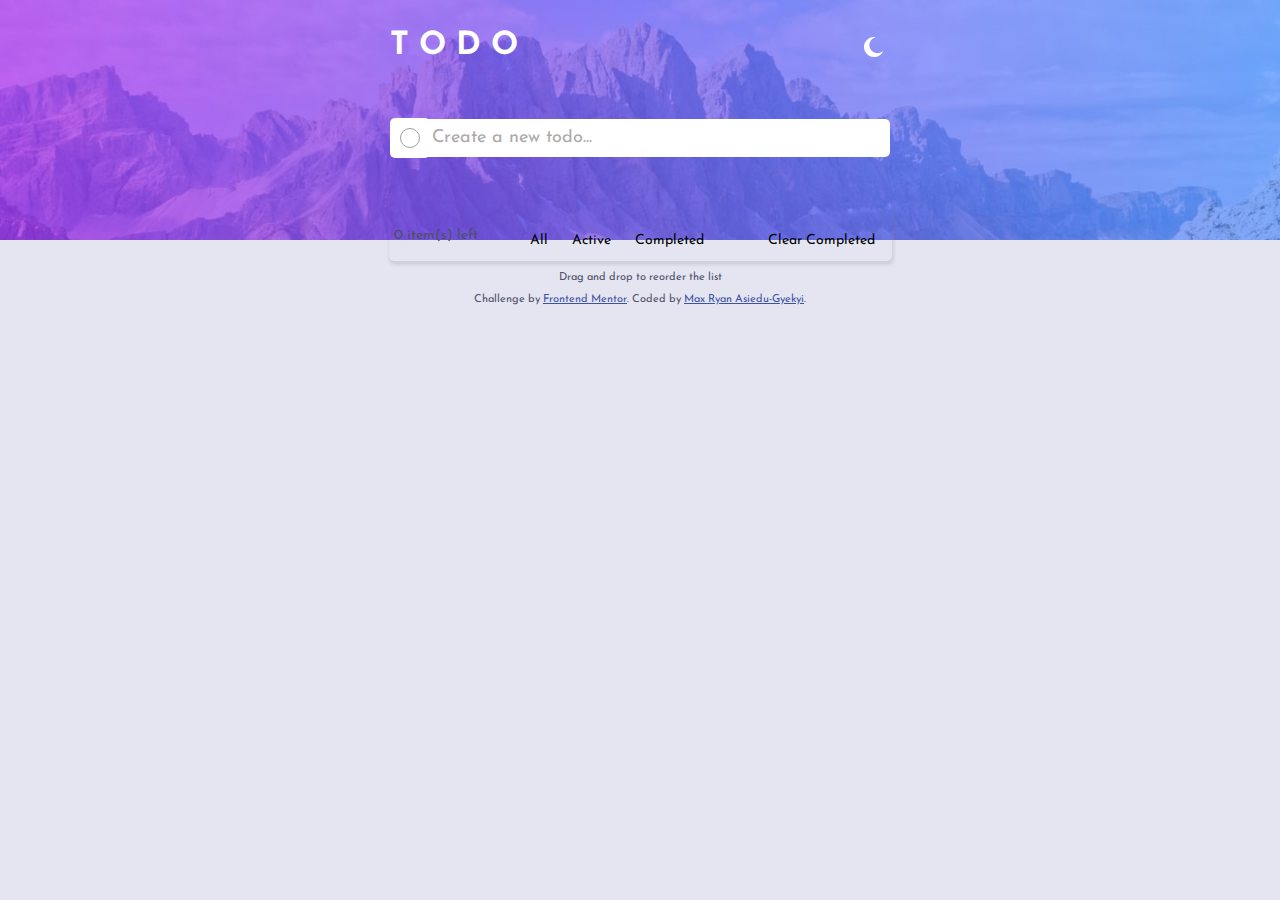
<file: index.html>
<!DOCTYPE html>
<html lang="en">
<head>
  <meta charset="UTF-8">
  <meta name="viewport" content="width=device-width, initial-scale=1.0"> 

  <link rel="icon" type="image/png" sizes="32x32" href="./images/favicon-32x32.png">
  
  <title>Todo App | Max Ryan</title>
  <link rel = stylesheet type ="text/css" href="style.css">
  <link rel="stylesheet" href="https://fonts.googleapis.com/css?family=Josefin+Sans">
  <script src="http://code.jquery.com/jquery-1.9.1.min.js"></script>

    
</head>
<body>
  <div id="header" class="header">
    <div class="header-top">
      <h1>T O D O</h1>
      <button class="toggle-button" onclick="myFunction()">
        <img src="images/icon-moon.svg">
      </button>
    </div>

    <div class="header-bottom">
      <div class="input-container">
        <input type="text" id="newInput" placeholder="">
        
      </div>
      <input type="text" id="newInputPlaceholder" placeholder="  Create a new todo...">
      <div class="add-button-container">
        <button id="add-button" onclick="addTask"></button>
      </div>
    </div>
    
    
  </div>
  
  <div id = "todo-list-container">
    <ul id="todo-list"></ul>
   
  </div>
  <div id="button-container">
    <div id="task-count"></div>
    <button id="all-button">All</button>
    <button id="active-button">Active</button>
    <button id="completed-button">Completed</button>
    <button id="clear-completed-button">Clear Completed</button>
  </div>
  



<footer class="attribution">
    <p>Drag and drop to reorder the list</p>
    Challenge by <a href="https://www.frontendmentor.io?ref=challenge" target="_blank">Frontend Mentor</a>. 
    Coded by <a href="https://github.com/codelikemax/to-do-app.git">Max Ryan Asiedu-Gyekyi</a>.
</footer>


  <script type ="text/javascript" src="script.js"></script>
</body>
</html>
</file>
<file: style.css>
body {
    margin: 0;
    min-width: 250px;
    font-family: "Josefin Sans", sans-serif;
    background-color: hsl(236, 33%, 92%);
    color: hsl(233, 14%, 35%);
    font-size: 14px;
    text-align: center;
}
.attribution { font-size: 11px; text-align: center; }
.attribution a { color: hsl(228, 45%, 44%); }
 /***********************************************************************/
 /* header style*/
 .header {
    display: flex;
    flex-direction: column;
    align-items: center;
    justify-content: space-between;
    padding: 30px;
    background: url(images/bg-desktop-light.jpg);
    background-size: cover;
    min-height: 20vh;
  }
  
  .header h1 {
    margin: 0;
    color: white;
    font-size: 32px;
    margin-bottom: 5px;
  }

  #newInput {
    display: flex;
    outline: none;
    width: 100%;
    max-width: 500px;
    padding-left: 40px;
    position: inherit;
    font-size: 14px;
    font-family: "Josefin Sans", sans-serif;
    caret-color: #ccc;
    margin: 0;
    border: none;
    outline: none;
    border-radius: 5px; /* Rounded border only on the right side */
    padding: 15px 10px 10px ; /* Adjusted padding */
  }

  #newInputPlaceholder {
    margin: 0;
    border: none;
    outline: none;
    border-radius: 5px; /* Rounded border only on the left side */
    width: 100%;
    padding: 10px 40px 10px 10px; /* Adjusted padding */
    font-size: 18px;
    font-family: "Josefin Sans", sans-serif;
    z-index: 1; /* Ensure it's above the second input */
    position: relative; /* Make sure it respects its z-index */
  }
  #newInputPlaceholder::placeholder {
    color: #acaaaa;
  }
  
  input:focus::placeholder {
    opacity: 0.2;
  }
  
.header-top {
    display: flex;
    align-items: center;
    justify-content: space-between;
    width: 100%;
    max-width:500px;
   
}


.header-bottom {
    display: flex;
    align-items: center;
    width: 100%;
    max-width: 500px;
    position: relative;
    border-radius: 5px;
    margin-bottom: 0.1rem;
  
}
  
/* Clear floats after the header */
.header:after {
    content: "";
    display: table;
    clear: both;
} 

.input-container {
    position: relative;
    flex: 1;
  }

 
/************************************************LIST STYLE*******************************************/

#todo-list-container {
    display: flex;
    flex-direction: column;
    align-items: center;
    justify-content: center;
    width: 100%;
    max-width: 500px;
    margin: auto;
    margin-top: -30px;
    border-radius: 5px;
    font-family: "Josefin Sans, sans-serif";
    
}
#todo-list-container {
    overflow-x: hidden;
}

#todo-list {
    list-style-type: none;
    margin: 0;
    padding: 0;
    overflow-y: auto;
    max-height: 400px;
  }
  

#todo-list::-webkit-scrollbar {
    width: 0.5em;
}


#todo-list::-webkit-scrollbar-thumb {
    background-color: hsl(236, 9%, 61%);
}

  
/*Styling toggle-button*/
.toggle-button {
    border: none;
    background-color: transparent;
    background: none;
    src: url(/images/icon-moon.svg);
    cursor: pointer;
    position: right;
    margin-left: 20px;
    margin-right: calc(100% - 500px);
}

.toggle-button-container {
    display: flex;
    align-items: center;
    position: absolute;
    top: -35px;
    left: 50%;
    transform: translateX(-50%);
  }
.toggle-button img
{
    width: 20px;
    
}

/*******************************************************************************/
/* Margins and padding for the list */
ul {
    margin: 20px;
    padding: 50px;
    width: 500px;
    position: relative;
    border-radius: 5px;
}
  
/* Style the list items */
ul li {
    cursor: pointer;
    position: relative;
    padding: 12px 8px 12px 40px;
    border-bottom: 1px solid #ccc;
    list-style-type: none;
    background-color: #fff;
    font-size: 18px;
    transition: 0.2s;
    font-family: "Josefin Sans", sans-serif;
    
}
li {
    display: flex;
    align-items: center;
    padding: 12px;
    border-bottom: 1px solid #ccc;
  }

/* Adding circles for checks */
ul li::before {
    content: "";
    position: absolute;
    left: 10px;
    top: 50%;
    transform: translateY(-50%);
    width: 20px;
    height: 20px;
    border: 1px solid #9e9e9e;
    border-radius: 50%;
    transition: background-color 0.3s ease-in-out;
}
  
/* Change border color on hover */
ul li:hover::before {
    border-color: linear-gradient(to bottom, hsl(192, 100%, 67%), hsl(280, 87%, 65%)) ;
    border: 1px solid thistle;    
}
  
/* When clicked on, add a background color and strike out text */
ul li.checked {
    color: hsl(236, 9%, 61%);
    text-decoration: line-through;
}
  
/* "checked" mark when clicked */
ul li.checked::before {
    content: url("./images/icon-check.svg");
    background-image: linear-gradient(to bottom, hsl(192, 100%, 67%), hsl(280, 87%, 65%));
    background-size:contain;
    background-repeat: no-repeat;
    background-position: center;
    border: 0px solid transparent;
    border-radius: 50%;
    width: 20px; 
    height: 20px; 
}
  
  
/* Show the checked circle by default */
ul li.checked::before {
    opacity: 1;
    border-radius: 50%;
    top: 50%;
    width: 20px;
    height: 20px;

}
  
/* Style the close button */
.close {
  position: absolute;
  visibility: hidden;
  margin-left: auto; 
  right: 0;
  top: 0;
  padding: 12px 16px 12px 16px;
}
.close:hover {
    background-color:hsl(236, 9%, 61%);
    color: black;
}
li:hover .close {
    visibility: visible;
    background: none;
  }
**********************************************************************************************/

  
/* Style the input */
input {
    margin: 0;
    border: none;
    border-radius: 0;
    width: 100%; /* Adjusted width to take up the entire width */
    padding: 10px 40px 10px 30px; /* Adjusted the right padding to create spacing */
    font-size: 18px;
    font-family: "Josefin Sans", sans-serif;
}
/*Add button */
.add-button-container {
    position: absolute;
    left: 0;
    margin-left: 5px;
    top: 0;
    bottom: 0;
    display: flex;
    align-items: center;
    justify-content: center;
    width: 30px; /* Adjust the width for the Add button */
    z-index: 2; /* Make sure it's above the input with placeholder */
}
  
  #add-button {
    /* New styles for the Add button */
    background-color: transparent;
    border: 1px solid #9e9e9e;
    border-radius: 50%;
    padding: 0.5rem;
    width: 20px;
    height: 20px;
    cursor: pointer;
    transition: background-color 0.3s ease-in-out;
    z-index: 2; /* Ensure the button is above the input with placeholder */
  }
  
  
  
  #add-button:before {
    content: ""; /* Add this line to display the plus sign in the button */
    font-size: 16px; /* Adjust the font size as needed */
  }
  
  #add-button:hover {
    border: 1px solid thistle;
  }

#clear-completed-button {
    background: none;
    border: none;
    padding: 0;
    font-family: inherit;
    font-size: inherit;
    color: #000;
    text-decoration: none;
    cursor: pointer;
    margin-top: 10px; 
}
#clear-completed-button:active {
    color: blue; 
}
#completed-button {
    background: none;
    border: none;
    padding: 0;
    font-family: inherit;
    font-size: inherit;
    color: #000;
    text-decoration: none;
    cursor: pointer;
    margin-top: 10px;
  }
#completed-button:active {
    color: blue; 
}

#active-button {
    background: none;
    border: none;
    padding: 0;
    font-family: inherit;
    font-size: inherit;
    color: #000;
    text-decoration: none;
    cursor: pointer;
    margin-top: 10px;
  }
#active-button:active {
    color: blue; 
}

#all-button {
    background: none;
    border: none;
    padding: 0;
    font-family: inherit;
    font-size: inherit;
    color: #000;
    text-decoration: none;
    cursor: pointer;
    margin-top: 10px;
  }
#all-button:active {
    color: blue; 
}

/*Button container styles*/
#button-container {
  display: flex;
  align-items: center;
  justify-content: center;
  font-family: "Josefin Sans", sans-serif;
  font-size: 14px;
  color: hsl(233, 14%, 35%);
  padding: 5px;
  min-height: fit-content;
  width: fit-content; /* Set the width to fit its content */
  border-radius: 5px;
  box-shadow: 1px 3px 3px 1px rgba(133, 125, 125, 0.2);
  margin: auto; /* Center the container horizontally */
}

#button-container button {
  background: none;
  border: none;
  padding: 8px 12px;
}

#task-count {
  margin-right: 40px; /* Add margin to separate from clear completed button */
}

#clear-completed-button {
  margin-left: 40px; /* Add margin to separate from task count */
}

/***************************************************************************************************/
/* Light theme styles */
.light-mode {
    background-color: hsl(0, 0%, 98%);
    color: #000;
}
.container {
    max-width: 1440px;
    margin: 0 auto;
    padding: 20px;
}

  
/* Dark theme styles */

.dark-mode {
    background-color:hsl(235, 21%, 11%);
    color: hsl(234, 39%, 85%);
}

.container {
    max-width: 1440px;
    margin: 0 auto;
    padding: 20px;
    color: hsl(235, 61%, 15%);
}
.dark-mode .todo-list-container {
   
    color: hsl(108, 39%, 85%);
}
.dark-mode #newInput{
    background-color: hsl(235, 24%, 19%);
}
.dark-mode #newInputPlaceholder{
    background-color: hsl(235, 24%, 19%);
}


/* Button container styles when toggle button is clicked */
.dark-mode ul li {
    color: hsl(234, 39%, 85%); 
    background-color: hsl(235, 24%, 19%);
    border-bottom:1px solid #333333;
}
.dark-mode #button-container button {
    background-color: none;
    color: hsl(234, 39%, 85%);
}
.dark-mode #task-count {
    color: hsl(234, 39%, 85%);
}

  
/************************************************************************************************/


/*******************************************************************************************/
/*Dragging styles*/
.dragging {
  opacity: 0.5;
}

.over {
  background-color: lightgray;
}


/*************************************************************/
 /* Styles for screen width up to 576px (e.g., mobile devices) */
@media screen and (min-width: 150px) and (max-width: 576px) {
  .header {
    padding-top: 15px;
    padding-bottom: 25px;
    font-size: 10px;
    margin-top: 0px;
    margin-bottom: 15px;
    text-align: center;
    background-size: cover;
    overflow-x: hidden;
    justify-content: space-between;
  }
  .header h1 {
    font-size: 25px; /* Restore original font size for mobile */
  }
 
  .header-top {
    display: flex;
    align-items: center;
    justify-content: space-evenly;
    width: 100%;   
    max-width: auto;
  }

  #newInput,
  #newInputPlaceholder {
    width: 80%; /* Adjust width for smaller screens */
  }

  #add-button {
    margin-top: 0; /* Remove margin-top for the Add button */
  }

  #todo-list-container {
    margin-top: -30px; /* Adjust the margin-top for the todo-list container */
    max-width: fit-content;
  }

  ul li {
    font-size: 15px; /* Restore font size for mobile */
    padding: 8px 8px 8px 35px; /* Restore padding for mobile */
    
  }

  /* Adjust the padding for the buttons in the button container */
  #button-container button {
    padding: 8px 10px;
    font-size: 15px;
  }
}

/* Styles for screen width from 577px to 768px (e.g., tablets) */
@media screen and (min-width: 577px) and (max-width: 768px) {
  .header h1 {
    font-size: 32px; /* Restore original font size for desktops */
  }

  #newInput,
  #newInputPlaceholder {
    width: 100%; /* Adjust width for larger screens */
  }

  #add-button {
    margin-top: 0; /* Remove margin-top for the Add button */
  }

  #todo-list-container {
    margin-top: -30px; /* Adjust the margin-top for the todo-list container */
  }

  ul li {
    font-size: 18px; /* Restore font size for desktops */
    padding: 12px 8px 12px 40px; /* Restore padding for desktops */
  }

  /* Adjust the padding for the buttons in the button container */
  #button-container button {
    padding: 8px 12px;
    font-size: 14px;
  }
}

/* Styles for screen width above 768px (e.g., desktops) */
@media screen and (min-width: 769px) {
  .header h1 {
    font-size: 32px; /* Restore original font size for desktops */
  }

  #newInput,
  #newInputPlaceholder {
    width: 100%; /* Adjust width for larger screens */
  }

  #add-button {
    margin-top: 0; /* Remove margin-top for the Add button */
  }

  #todo-list-container {
    margin-top: -30px; /* Adjust the margin-top for the todo-list container */
  }

  ul li {
    font-size: 18px; /* Restore font size for desktops */
    padding: 12px 8px 12px 40px; /* Restore padding for desktops */
  }

  /* Adjust the padding for the buttons in the button container */
  #button-container button {
    padding: 8px 12px;
    font-size: 14px;
  }
}
</file>
